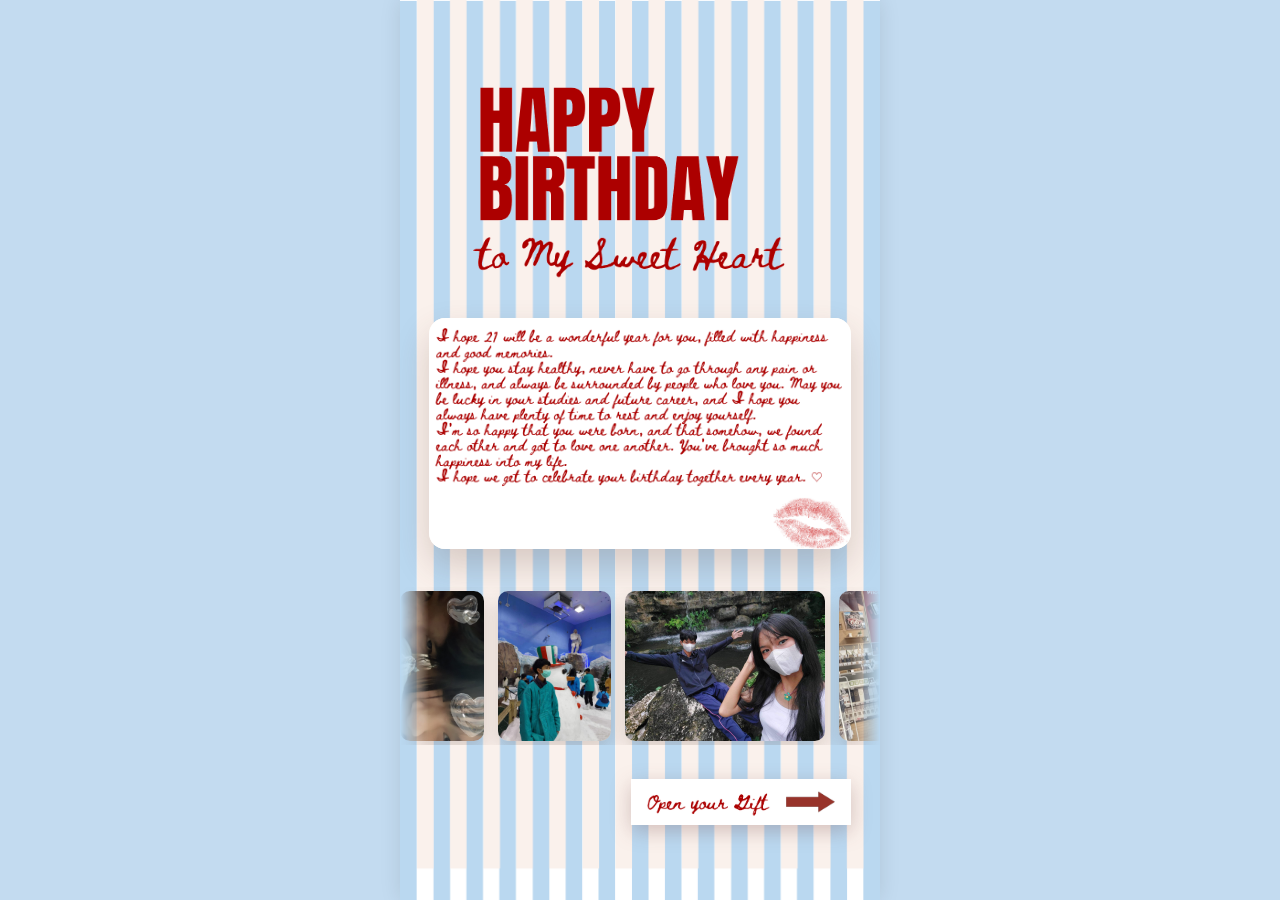
<file: index.html>
<!DOCTYPE html>
<html lang="th">
<head>
    <meta charset="UTF-8">
    <meta name="viewport" content="width=device-width, initial-scale=1, viewport-fit=cover">
    <title>Happy Birthday Bby <3</title>
    <link rel="icon" type="image/png" href="icon.png">
    <link rel="stylesheet" href="style.css">
</head>
<body>

    <div class="app">
        <section id="page1" class="page full-page">
            <img class="title-img" src="happy-title.png" alt="Happy Birthday to My Sweet Heart">

            <div class="letter-card">
                <img src="letter-content.png" alt="letter">
            </div>

            <div class="marquee-wrap">
                <div class="marquee-track" id="marqueeTrack"></div>
            </div>

            <button class="open-gift-btn" id="openGiftBtn" aria-label="Open your gift">
                <img src="btn-open-gift.png" alt="Open your Gift">
            </button>
        </section>
    </div>

    <div class="toast" id="toast"></div>
    <div class="hearts-burst" id="heartsBurst"></div>

    <script src="script.js"></script>

</body>
</html>
</file>
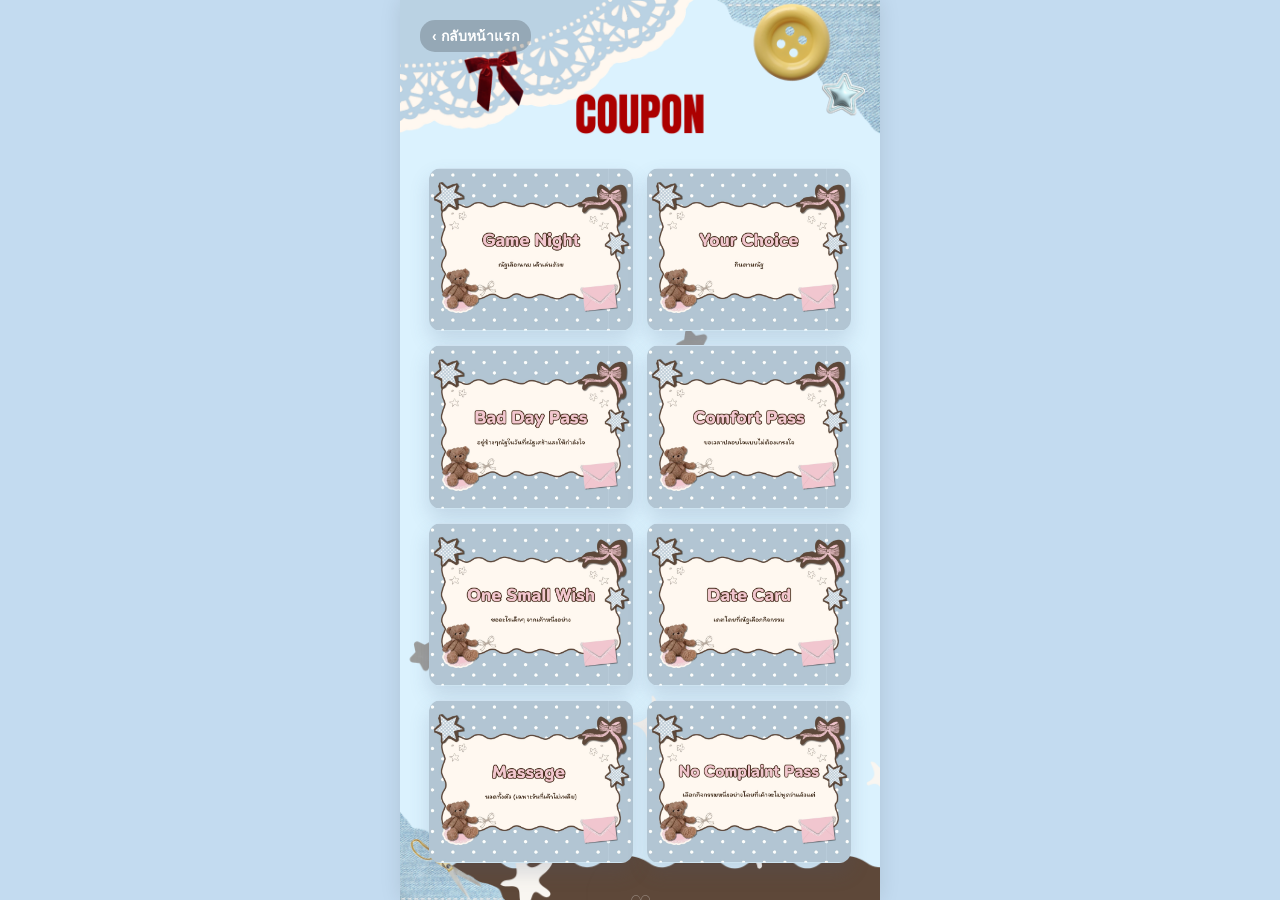
<file: coupons.html>
<!DOCTYPE html>
<html lang="th">
<head>
    <meta charset="UTF-8">
    <meta name="viewport" content="width=device-width, initial-scale=1, viewport-fit=cover">
    <title>My Coupons - Happy Birthday</title>
    <link rel="icon" type="image/png" href="icon.png">
    <link rel="stylesheet" href="style.css">
</head>
<body>

    <div class="app">
        <section id="page2" class="page scrollable-page">
            <a href="index.html" class="back-btn">‹ กลับหน้าแรก</a>

            <div class="coupon-grid" id="couponGrid"></div>
            <button class="secret-trigger" id="secretTrigger" aria-label="secret">♡</button>
        </section>
    </div>

    <div class="modal-bg" id="modalBg">
        <div class="modal-card">
            <button class="modal-close" id="modalClose">✕</button>
            <div class="modal-canvas-wrap">
                <canvas id="cpCanvas" width="1350" height="1080"></canvas>
            </div>
            <div class="modal-actions">
                <button class="btn btn-primary" id="useBtn">ใช้คูปองนี้เลย</button>
                <button class="btn btn-secondary" id="saveBtn">บันทึกเป็นรูปภาพ</button>
            </div>
            <p class="modal-note" id="modalNote"></p>
        </div>
    </div>

    <div class="toast" id="toast"></div>
    <div class="hearts-burst" id="heartsBurst"></div>

    <script src="script.js"></script>
</body>
</html>
</file>
<file: style.css>
:root {
  --ink: #3a2e2a;
  --ink-soft: #6a5a53;
  --wine: #8e2a3b;
  --used-green: #5c7a52;
  --paper: #fff9ef;
}

* {
  box-sizing: border-box;
}

html, body {
  margin: 0;
  padding: 0;
}

body {
  font-family: 'Trebuchet MS', 'Segoe UI', sans-serif;
  color: var(--ink);
  background: #c3dbf0;
}

.app {
  max-width: 480px;
  margin: 0 auto;
  position: relative;
  background-color: #fff;
  height: 100vh;
  height: 100dvh;
  box-shadow: 0 0 20px rgba(0,0,0,0.1);
  overflow: hidden;
}

.page {
  position: absolute;
  top: 0; 
  left: 0; 
  right: 0; 
  bottom: 0;
  width: 100%;
  height: 100%;
  background-size: cover;
  background-position: top center;
  background-repeat: no-repeat;
  display: flex;
  flex-direction: column;
  align-items: center;
  overflow-x: hidden;
  overflow-y: auto;
}

.page > * {
  flex-shrink: 0;
}

#page1 {
  background-image: url("bg.png");
  padding-top: 9%;
  padding-bottom: 10%;
}

#page2 {
  background-image: url("bgpage2.png");
  padding-top: 35%;
  padding-bottom: 14%;
}

.back-btn {
  position: absolute;
  top: 20px;
  left: 20px;
  color: #fff;
  text-decoration: none;
  font-weight: bold;
  background: rgba(0,0,0,0.2);
  padding: 5px 12px;
  border-radius: 15px;
  font-size: 14px;
}

.title-img {
  width: 82%;
  max-width: 420px;
  height: auto;
  display: block;
}

.letter-card {
  width: 88%;
  max-width: 440px;
  background: var(--paper);
  border-radius: 16px;
  box-shadow: 0 16px 34px rgba(90,60,50,0.22);
  overflow: hidden;
  margin-top: 6%;
}

.letter-card img {
  width: 100%;
  display: block;
}

.marquee-wrap {
  width: 100%;
  overflow: hidden;
  margin-top: 8%;
  padding: 4px 0;
  -webkit-mask-image: linear-gradient(90deg, transparent 0, #000 6%, #000 94%, transparent 100%);
  mask-image: linear-gradient(90deg, transparent 0, #000 6%, #000 94%, transparent 100%);
}

.marquee-track {
  display: flex;
  gap: 14px;
  width: max-content;
  animation: marquee 26s linear infinite;
}

.marquee-track img {
  height: 150px;
  width: auto;
  border-radius: 10px;
  box-shadow: 0 8px 18px rgba(90,60,50,0.2);
  display: block;
  object-fit: cover;
}

@keyframes marquee {
  from { transform: translateX(0); }
  to { transform: translateX(-50%); }
}

@media (prefers-reduced-motion: reduce) {
  .marquee-track { animation: none; }
}

.open-gift-btn {
  background: none;
  border: none;
  padding: 0;
  margin: 7% 0 8%;
  align-self: flex-end;
  margin-right: 6%;
  cursor: pointer;
}

.open-gift-btn img {
  width: 220px;
  max-width: 60vw;
  height: auto;
  display: block;
  filter: drop-shadow(0 6px 10px rgba(90,40,40,0.25));
  transition: transform .2s;
}

.open-gift-btn:active img {
  transform: scale(0.95);
}

.coupon-grid {
  width: 88%;
  max-width: 440px;
  display: grid;
  grid-template-columns: 1fr 1fr;
  gap: 14px;
  z-index: 2;
}

.coupon-grid button {
  border: none;
  padding: 0;
  background: none;
  border-radius: 12px;
  overflow: hidden;
  position: relative;
  box-shadow: 0 10px 20px rgba(70,90,120,0.18);
  cursor: pointer;
  transition: transform .15s;
}

.coupon-grid button:active {
  transform: scale(0.95);
}

.coupon-grid button img {
  width: 100%;
  display: block;
}

.used-ribbon {
  position: absolute;
  top: 8px; 
  right: 8px;
  background: var(--used-green);
  color: #fff;
  font-size: 10px;
  font-weight: 700;
  padding: 3px 8px;
  border-radius: 20px;
  z-index: 2;
}

.secret-trigger {
  margin: 26px 0 60px;
  background: none;
  border: none;
  font-size: 26px;
  color: rgba(255,255,255,0.5);
  opacity: .7;
  z-index: 2;
}

.modal-bg {
  position: fixed; 
  inset: 0;
  background: rgba(40,25,25,0.6);
  display: none;
  align-items: center; 
  justify-content: center;
  z-index: 200;
  padding: 20px;
}

.modal-bg.show {
  display: flex;
}

.modal-card {
  background: var(--paper);
  max-width: 380px;
  width: 100%;
  border-radius: 20px;
  overflow: hidden;
  box-shadow: 0 30px 60px rgba(0,0,0,0.35);
  position: relative;
  animation: pop .3s cubic-bezier(.34,1.56,.64,1);
}

@keyframes pop {
  from { transform: scale(0.85); opacity: 0; }
  to { transform: scale(1); opacity: 1; }
}

.modal-close {
  position: absolute; 
  top: 10px; 
  right: 12px;
  background: rgba(0,0,0,0.35);
  border: none;
  width: 28px; 
  height: 28px;
  border-radius: 50%;
  font-size: 15px;
  color: #fff;
  z-index: 2;
}

.modal-canvas-wrap {
  padding: 18px 18px 6px;
}

.modal-canvas-wrap canvas {
  width: 100%;
  height: auto;
  border-radius: 12px;
  display: block;
}

.modal-actions {
  padding: 14px 20px 22px;
  display: flex;
  flex-direction: column;
  gap: 10px;
}

.btn {
  border: none;
  border-radius: 30px;
  padding: 12px 18px;
  font-size: 14.5px;
  font-weight: 600;
  font-family: inherit;
  cursor: pointer;
}

.btn-primary {
  background: var(--wine);
  color: #fff;
}

.btn-secondary {
  background: #f6dde1;
  color: #6c1f2c;
}

.modal-note {
  font-size: 12px;
  color: var(--ink-soft);
  text-align: center;
  padding: 0 20px 18px;
}

.toast {
  position: fixed;
  bottom: 26px; 
  left: 50%;
  transform: translate(-50%, 20px);
  background: var(--ink);
  color: #fff;
  padding: 12px 20px;
  border-radius: 30px;
  font-size: 13.5px;
  opacity: 0;
  pointer-events: none;
  transition: opacity .3s, transform .3s;
  z-index: 300;
  max-width: 80vw;
  text-align: center;
}

.toast.show {
  opacity: 1;
  transform: translate(-50%, 0);
}

.hearts-burst {
  position: fixed; 
  inset: 0; 
  pointer-events: none; 
  z-index: 150; 
  overflow: hidden;
}

.hearts-burst span {
  position: absolute;
  bottom: -30px;
  font-size: 22px;
  animation: rise 2.4s ease-in forwards;
}

@keyframes rise {
  to { transform: translateY(-100vh) rotate(30deg); opacity: 0; }
}
</file>
